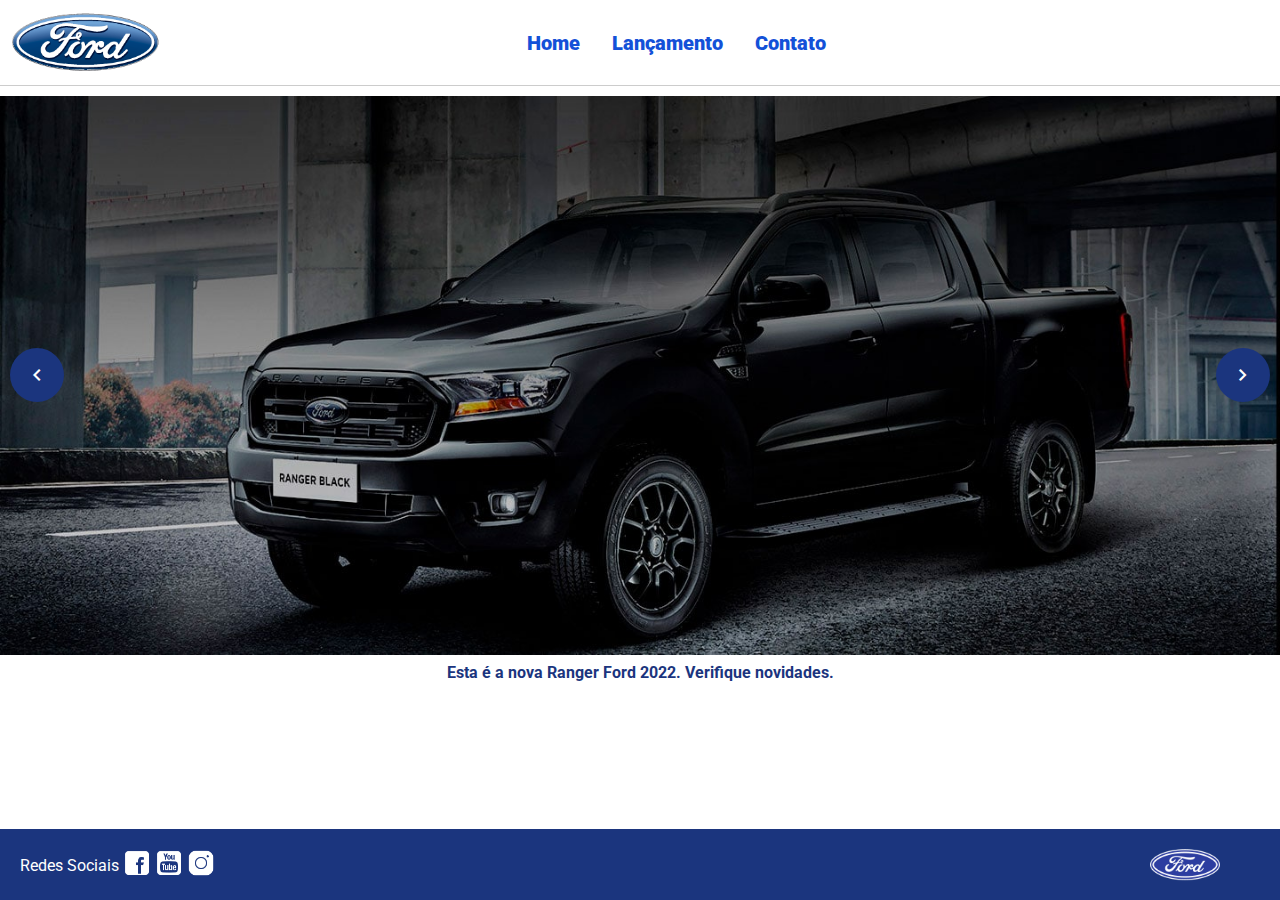
<file: index.html>
<!DOCTYPE html>
<html lang="pt-br">
<head>
    <meta charset="UTF-8">
    <meta http-equiv="X-UA-Compatible" content="IE=edge">
    <meta name="viewport" content="width=device-width, initial-scale=1.0">
    <title>Ford</title>    
    <link href="css/reset.css" rel="stylesheet">
    <link href="css/style.css" rel="stylesheet">
    <link rel="stylesheet" href="https://fonts.googleapis.com/css2?family=Material+Symbols+Outlined:opsz,wght,FILL,GRAD@24,400,0,0" />
    <script src="js/carousel.js"></script>
</head>
<body>
    <header>       
        <div>
            <img src="img/logo-ford-256.png" width="150" class="logo" />
        </div>
        <nav>
            <ul>
                <li>
                    <a href="index.html">Home</a>
                </li>
                <li>
                    <a href="lancamento.html">Lançamento</a>
                </li>
                <li>
                    <a href="contato.html">Contato</a>
                </li>
            </ul>
        </nav>

    </header>
    <main>
        <div class="carousel-container">
            <button id="prevBtn" class="carousel-btn prev-btn material-symbols-outlined"><span class="material-symbols-outlined">chevron_left</span></button>

            <div id="carousel">
            </div>

            <button id="nextBtn" class="carousel-btn next-btn material-symbols-outlined"><span class="material-symbols-outlined">chevron_right</span></button>
        </div>
        <div id="carousel-title">
        </div>
        <script>
             //insert each image on carousel
            carouselArr.push(new Carousel("./img/imagem_1.jpg","Esta é a nova Ranger Ford 2022. Verifique novidades.","lancamento.html"));
            carouselArr.push(new Carousel("./img/imagem_2.jpg","Ford a nossa história","#"));
            carouselArr.push(new Carousel("./img/imagem_3.jpg","Nova Ford Bronco Sport 2022","lancamento.html"));
            Carousel.Start(carouselArr);
        </script>
    </main>
    <footer>
        <nav id="social">
            <ul>
                <li><span class="redesociais">Redes Sociais</span></li>
                <li><a href="#" title="Facebook"><img src="img/facebook-50.png"></a></li>
                <li><a href="#" title="YouTube"><img src="img/youtube-squared-50.png"></a></li>
                <li><a href="#" title="Instagram"><img src="img/instagram-logo-50.png"></a></li>
            </ul>
        </nav>
        <div>
           <img src="img/ford-96.png" width="70"  />
        </div>
    </footer>    
</body>
</html>
</file>
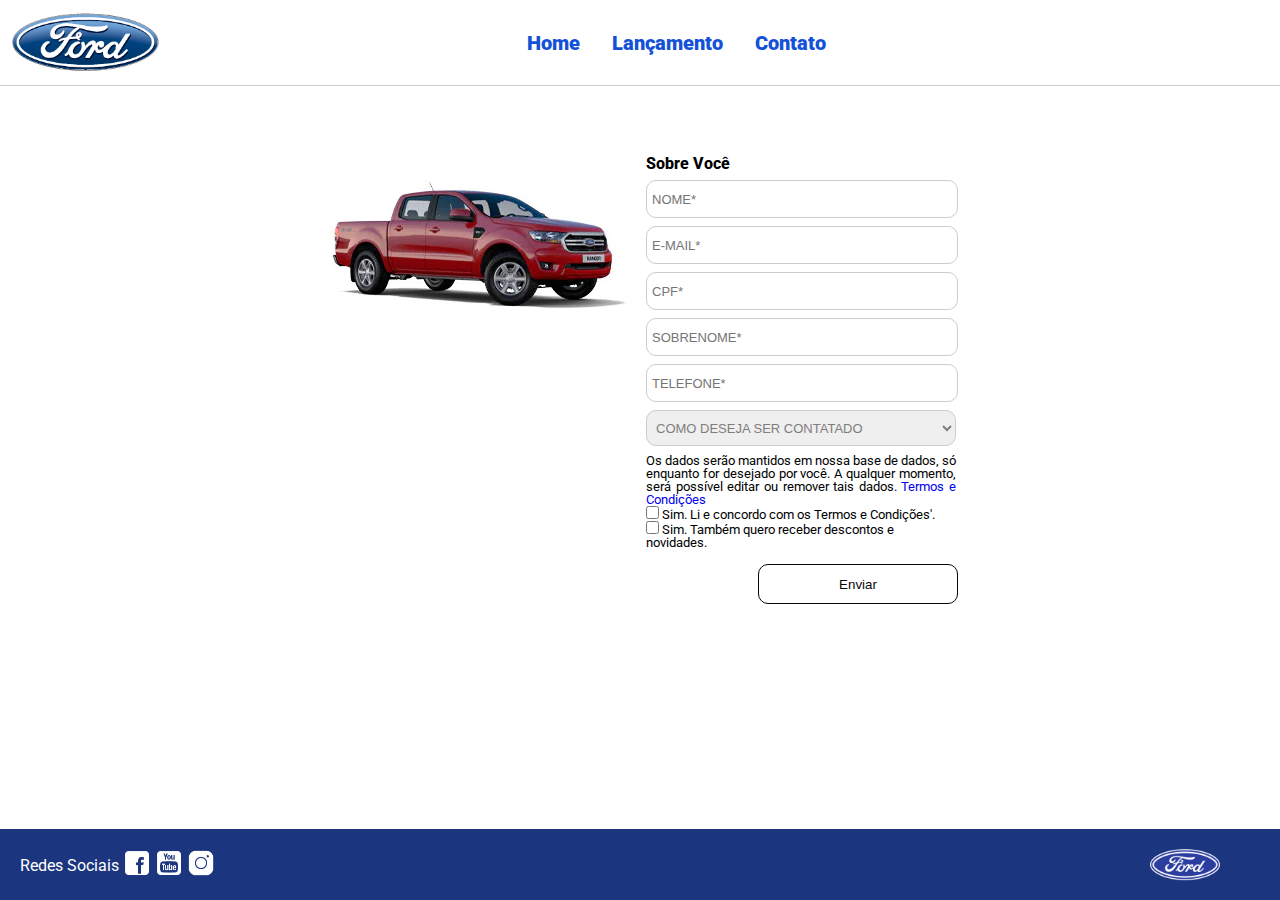
<file: contato.html>
<!DOCTYPE html>
<html lang="pt-br">

<head>
    <meta charset="UTF-8">
    <meta http-equiv="X-UA-Compatible" content="IE=edge">
    <meta name="viewport" content="width=device-width, initial-scale=1.0">
    <title>Ford</title>
    <link href="css/reset.css" rel="stylesheet">
    <link href="css/style.css" rel="stylesheet">
    <link href="css/form.css" rel="stylesheet">
    <script src="js/form.js"></script>
</head>

<body>
    <header>
        <div>
            <img src="img/logo-ford-256.png" width="150" class="logo" />
        </div>
        <nav>
            <ul>
                <li>
                    <a href="index.html">Home</a>
                </li>
                <li>
                    <a href="lancamento.html">Lançamento</a>
                </li>
                <li>
                    <a href="contato.html">Contato</a>
                </li>
            </ul>
        </nav>

    </header>
    <main>
        <div class="forms">
            <div>
                <img src="img/xls 2.2 diesel.jpg">
            </div>
            <div>
                <h2 class="titulo">Sobre Você</h2>
                <form onsubmit="return Post(this);">
                    <input type="text" id="nome" name="nome" placeholder="NOME*" class="fordform" required>
                    <input type="text" name="email" placeholder="E-MAIL*" class="fordform" required>
                    <input type="text" name="cpf" placeholder="CPF*" class="fordform" required>
                    <input type="text" name="sobrenome" placeholder="SOBRENOME*" class="fordform" required>
                    <input type="text" name="telefone" placeholder="TELEFONE*" class="fordform" required>
                    <select name="contato" class="fordform" required>
                        <option selected>COMO DESEJA SER CONTATADO</option>
                        <option>TELEFONE</option>
                        <option>E-MAIL</option>
                    </select>
                    <div id="div-termos">
                        <p>Os dados serão mantidos em nossa base de dados, só enquanto for desejado por você. A qualquer
                            momento, será possível editar ou remover tais dados. <a
                               target="_blank" href="https://www.ford.com.br/politica-de-privacidade/">Termos e Condições</a></p>
                        <div id="checkbox-label">
                            <input type="checkbox" class="checkbox-termos" name="termos-condicoes" id="checkbox-termos-condicoes" onchange="bloquear(this)">
                            <label for="checkbox-termos-condicoes">Sim. Li e concordo com os Termos e
                                Condições'.</label>
                        </div>
                        <div id="checkbox-label">
                            <input type="checkbox" class="checkbox-termos" name="descontos-novidades" id="checkbox-descontos-novidades">
                            <label for="checkbox-descontos-novidades">Sim. Também quero receber descontos e novidades.
                            </label>
                        </div>
                         <p id="texto" class="textodesabilitado">É necessario aceitar os termos e condições</p> 
                         <!-- Texto de alerta de termos e condicoes -->
                    </div>
                   
                    <button type="submit" disabled id="btnLgpd" class="desabilitado">Enviar</button>
                </form>
            </div>
        </div>
    </main>
    <footer>
        <nav id="social">
            <ul>
                <li><span class="redesociais">Redes Sociais</span></li>
                <li><a href="#" title="Facebook"><img src="img/facebook-50.png"></a></li>
                <li><a href="#" title="YouTube"><img src="img/youtube-squared-50.png"></a></li>
                <li><a href="#" title="Instagram"><img src="img/instagram-logo-50.png"></a></li>
            </ul>
        </nav>
        <div>
            <img src="img/ford-96.png" width="70" />
        </div>
    </footer>
</body>

</html>
</file>
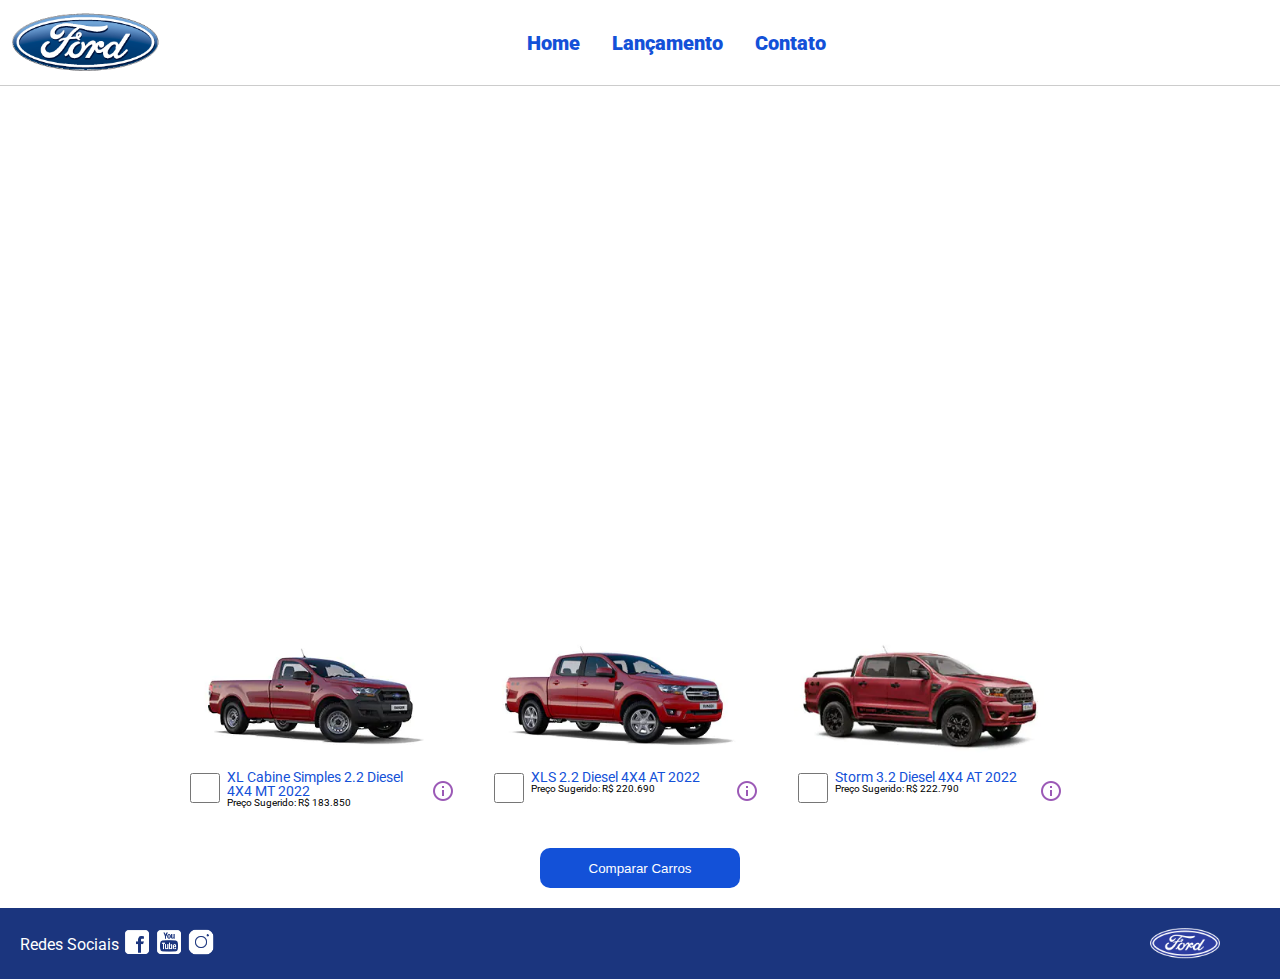
<file: lancamento.html>
<!DOCTYPE html>
<html lang="pt-br">
<head>
    <meta charset="UTF-8">
    <meta http-equiv="X-UA-Compatible" content="IE=edge">
    <meta name="viewport" content="width=device-width, initial-scale=1.0">
    <title>Ford</title>    
    <link href="css/reset.css" rel="stylesheet">
    <link href="css/style.css" rel="stylesheet">
    <link href="css/lancamento.css" rel="stylesheet">
    <script src="js/compare.js"></script>
</head>
<body>
    <header>       
        <div>
            <img src="img/logo-ford-256.png" width="150" class="logo" />
        </div>
        <nav>
            <ul>
                <li>
                    <a href="index.html">Home</a>
                </li>
                <li>
                    <a href="lancamento.html">Lançamento</a>
                </li>
                <li>
                    <a href="contato.html">Contato</a>
                </li>
            </ul>
        </nav>

    </header>
    <main>
        <div>
            <iframe style = "display: block; margin-bottom: 30px; margin-left: auto; margin-right: auto; width: 100%;
            height: 500px;" src="https://www.youtube-nocookie.com/embed/vQsryuNmsL0?controls=0&autoplay=1&modestbranding=0&loop=1&mute=1&rel=0&hd=1" title="YouTube video player" frameborder="0" allow="accelerometer; autoplay; clipboard-write; encrypted-media; gyroscope; picture-in-picture" allowfullscreen></iframe>
        </div>
        <div>
            <ul class="modelcars">
                <li> 
                    <img src="img/XL Cabine.jpg" class="photocar">
                    <div class="infocar">
                        <div>
                            <input type="checkbox" value="car1" class="checkbox" onchange="SetCarToCompare(this, new Car('XL Cabine Simples 2.2 Diesel 4X4 MT 2022', 183850, 511, 1821, 232, 1234, 2.2, 160, 1420, 'Aço Estampado 16', 'img/XL Cabine.jpg'));">
                        </div>
                        <div class="info">
                            <span class="textmodel">XL Cabine Simples 2.2 Diesel 4X4 MT 2022</span>
                            <span class="textprice">Preço Sugerido: R$ 183.850</span>
                        </div>
                        <div>
                            <img src="img/info.png">
                        </div>
                    </div>
                </li>
                <li>
                    <img src="img/xls 2.2 diesel.jpg" class="photocar">
                    <div class="infocar">
                        <div>
                            <input type="checkbox" value="car1" class="checkbox" onchange="SetCarToCompare(this, new Car('XLS 2.2 Diesel 4X4 AT 2022', 220690, 511, 1821, 232, 1076, 2.2, 160, 1180, 'Aço Estampado 16', 'img/xls 2.2 diesel.jpg'));">
                        </div>
                        <div class="info">
                            <span class="textmodel">XLS 2.2 Diesel 4X4 AT 2022</span>
                            <span class="textprice">Preço Sugerido: R$ 220.690</span>
                        </div>
                        <div>
                            <img src="img/info.png">
                        </div>
                    </div>
                </li>
                <li>
                    <img src="img/storm.jpg" class="photocar">
                    <div class="infocar">
                        <div>
                            <input type="checkbox" value="car1" class="checkbox" onchange="SetCarToCompare(this, new Car('Storm 3.2 Diesel 4X4 AT 2022', 222790, 511, 1821, 232, 1040, 3.2, 200, 1180, 'Liga Leve 17', 'img/storm.jpg'));">
                        </div>
                        <div class="info">
                            <span class="textmodel">Storm 3.2 Diesel 4X4 AT 2022</span>
                            <span class="textprice">Preço Sugerido: R$ 222.790</span>
                        </div>
                        <div>
                            <img src="img/info.png">
                        </div>
                    </div>
                </li>
            </ul>
        </div>
        <div style="text-align: center;padding-bottom: 20px;">
            <button type="button" style="height: 40px; width: 200px;" onclick="ShowCompare()">Comparar Carros</button>
        </div> 
    </main>
    <footer>
        <nav id="social">
            <ul>
                <li><span class="redesociais">Redes Sociais</span></li>
                <li><a href="#" title="Facebook"><img src="img/facebook-50.png"></a></li>
                <li><a href="#" title="YouTube"><img src="img/youtube-squared-50.png"></a></li>
                <li><a href="#" title="Instagram"><img src="img/instagram-logo-50.png"></a></li>
            </ul>
        </nav>
        <div>
           <img src="img/ford-96.png" width="70"  />
        </div>
    </footer> 
    <div id="compare">
        <table>
            <tbody>
            <tr >
            <td>&nbsp;</td>
            <td id="compare_image_0"></td>
            <td id="compare_image_1"></td>
            </tr>
            <tr >
            <td>Modelo</td>
            <td id="compare_modelo_0"></td>
            <td id="compare_modelo_1"></td>
            </tr>
            <tr >
            <td>Altura da ca&ccedil;amba (mm)</td>
            <td id="compare_alturacacamba_0"></td>
            <td id="compare_alturacacamba_1"></td>
            </tr>
            <tr >
            <td >Altura do ve&iacute;culo (mm)</td>
            <td id="compare_alturaveiculo_0"></td>
            <td id="compare_alturaveiculo_1"></td>
            </tr>
            <tr>
            <td>Altura livre do solo (mm)</td>
            <td id="compare_alturasolo_0"></td>
            <td id="compare_alturasolo_1"></td>
            </tr>
            <tr >
            <td >Capacidade de carga (Kg)</td>
            <td id="compare_capacidadecarga_0"></td>
            <td id="compare_capacidadecarga_1"></td>
            </tr>
            <tr >
            <td >Motor</td>
            <td id="compare_motor_0"></td>
            <td id="compare_motor_1"></td>
            </tr>
            <tr >
            <td >Pot&ecirc;ncia (cv)</td>
            <td id="compare_potencia_0"></td>
            <td id="compare_potencia_1"></td>
            </tr>
            <tr >
            <td >Volume de ca&ccedil;amba (L)</td>
            <td id="compare_volumecacamba_0"></td>
            <td id="compare_volumecacamba_1"></td>
            </tr>
            <tr >
            <td >Roda</td>
            <td id="compare_roda_0"></td>
            <td id="compare_roda_1"></td>
            </tr>
            <tr >
            <td >Pre&ccedil;o</td>
            <td id="compare_preco_0"></td>
            <td id="compare_preco_1"></td>
            </tr>
            </tbody>
            
        </table>
        <div style="text-align: center;padding-bottom: 20px;">
            <button type="button" style="height: 40px; width: 200px;" onclick="HideCompare()">Fechar</button>
        </div> 
    </div>   
</body>
</html>
</file>
<file: css/style.css>
@import url('https://fonts.googleapis.com/css2?family=Roboto:wght@300&display=swap');

body {
    background: #FFFFFF;
    height: 100%;
    font-family: 'Roboto', sans-serif;
}

html {
    height: 100%;
}

div#carousel {
    width: 100%;
     max-height: 628px;
    -webkit-transition: all .3s ease-in-out;
    -moz-transition: all .3s ease-in-out;
    transition: all .3s ease-in-out;
}

div#carousel-title a {
    color: #1B357E;
    text-decoration: none;
    list-style: none;
}

div#carousel-title  {
    display: block;
    text-align: center;
    margin-top: 10px;
    margin-bottom: 10px;
    font-weight: bold;
}

header ul {
    text-align: center;
    margin-left: auto;
    margin-right: auto;
    display: block;
}

ul {
	display: inline-block;
}

header {
    background: #FFFFFF;
    border-bottom: 1px solid #ccc;
    margin-bottom: 10px;
    padding: 10px;
}

header div {
    display: inline;
    vertical-align: middle;
}

header nav {
    display: inline-block;
    vertical-align: middle;
    width: 80vw;
}

header nav a {
    color: #1351d8;
    font-size: 20px;
    text-decoration: none;
    font-weight: 900;
    margin-left: 14px;
    margin-right: 14px;
}

header nav a:hover {
    color: #1b357e;
    text-decoration: none;
    font-weight: 900;
}

nav li {
    display: inline;
    list-style: none;
}

main {
    min-height: calc(100% - 167px);
}

nav#social {
    display: inline;
    width: 80%;
}

nav#social ul img {
    width: 28px;
}

span.redesociais {
    color: #ffffff;
    vertical-align: super;
}

footer {
    background: #1B357E;
    padding: 20px;
}

footer div {
    display: inline;
    float: right;
    margin-right: 40px;
}

button:hover {
    background: #1b357e;
}
button {
    background: #1351d8;
    color: #fff;
    border: 0px;
    border-radius: 10px;
}

.carousel-container {
    position: relative; 
    max-width: 1500px;
    margin: 0 auto; 
    overflow: hidden;
}

#carousel img {
    width: 100%; 
    height: auto;
}

.carousel-btn {
    position: absolute;
    top: 50%; 
    transform: translateY(-50%);
    background-color: #1B357E;
    color: white;
    border: none;
    padding: 15px;
    cursor: pointer;
    z-index: 10; 
    font-size: 24px;
    border-radius: 50%;
    transition: background-color 0.3s;
}

.carousel-btn:hover {
    background-color: #1351d8;
}

.prev-btn {
    left: 10px; 
}

.next-btn {
    right: 10px;
}
</file>
<file: css/form.css>
.fordform {
    display: block;
    width: 300px;
    border: 1px solid #cccccc;
    border-radius: 10px;
    height: 26px;
    margin: 8px;
    font-size: 13px;
    padding: 5px;
}

select.fordform {
    width: 310px;
    height: 36px;
    color: #807d7d;
}

input:focus-visible {
    outline: none;
}

select:focus-visible {
    outline: none;
}

main div {
    display: inline-block;
    vertical-align: top;
    text-align: left;
    padding-top: 30px;
    padding-bottom: 30px;
}

.forms {
    display: block;
    text-align: center;
}

h2 {
    text-align: left;
    font-weight: 800;
}


button {
    width: 200px;
    height: 40px;
    margin-right: 8px;
    float: right;
}

.titulo {
    margin-left: 8px;
}

/*Termos*/
#div-termos{
    display: block;
    width: 310px;
    height: auto;
    font-size: 13px;
    text-align: justify;
    display: flex;
    flex-direction: column;
    margin: 2px 8px;
    padding: 0;
}

#checkbox-label{
    padding: 0;
}

.checkbox-termos{
    padding: 0;
    margin: 0;
}


.desabilitado, .desabilitado:hover{
    background: #ffffff;
    border: solid 1px #080707;
    color: #080707;
    cursor: auto;
}

/*Texto de alerta de termos e condicoes */
.textodesabilitado, .textodesabilitado:hover{
    border: none;
    cursor: none;
    visibility: hidden;
}
</file>
<file: css/lancamento.css>
ul.modelcars {
    display: block;
    text-align: center;
    margin-bottom: 40px;
}

ul.modelcars li {
    display: inline-block;
    text-align: left;
    width: 300px;
    vertical-align: top;
}

img.photocar {
    display: block;
    width: 250px;
}

.checkbox {
    width: 30px;
    height: 30px;
    border: 1px solid #1b357e;
}

.infocar div {
    display: inline-block;
}

.info {
    width: 200px;
    vertical-align: top;
}

.textmodel {
    display: block;
    text-align: left;
    font-size: 14px;
    color: #1351d8;
    
}
.textprice {
    display: block;
    text-align: left;
    font-size: 10px;
}

table {
    border-collapse: collapse;
    width: 80%;
    margin-left: auto;
    margin-right: auto;
    margin-top: 2vh;
    margin-bottom: 10px;
  }
  
  th, td {
    text-align: left;
    padding: 8px;
  }

  td:nth-child(1) {  
    font-weight: 700;
    width: 40%;
  }

  tr:nth-child(even) {background-color: #f2f2f2;}

div#compare {
    position: absolute;
    display: none;
    width: 50vw;
    max-width: 800px;
    min-width: 400px;
    height: 80vh;
    max-height: 700px;
    min-height: 350px;
    background: #fff;
    top: calc(100vh - 80%);
    left: 25vw;
    border-radius: 10px;
    padding: 10px;
    -webkit-box-shadow: 1px 1px 6px 0px rgb(0 0 0 / 34%);
    box-shadow: 1px 1px 6px 0px rgb(0 0 0 / 34%);
}
</file>
